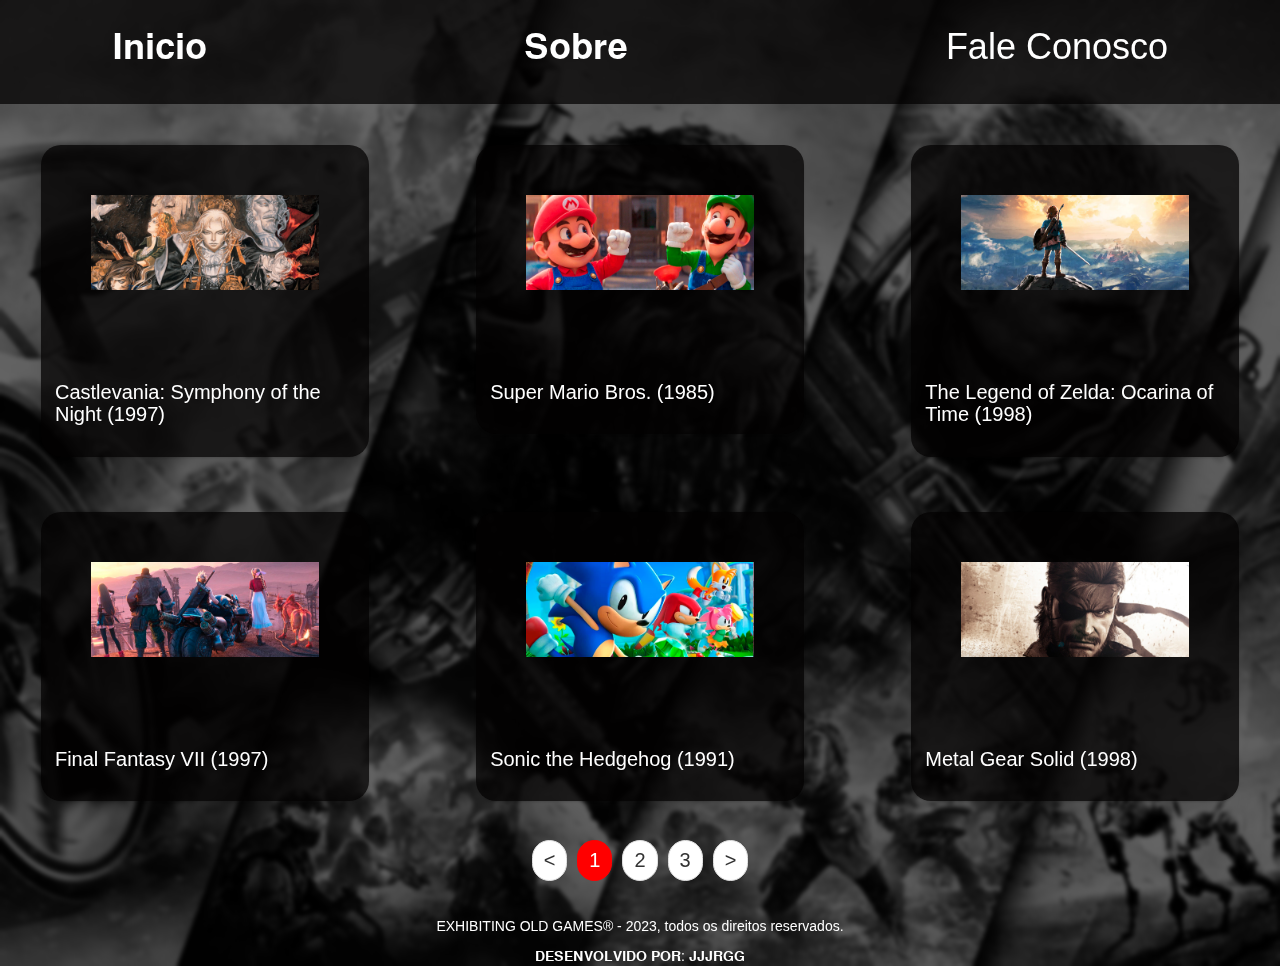
<file: index.html>
<!DOCTYPE html>
<html lang="en">
<head>
  <meta charset="UTF-8">
  <meta name="viewport" content="width=device-width, initial-scale=1.0">
  <link rel="stylesheet" href="style.css">
  <link rel="preconnect" href="https://fonts.gstatic.com" />
  <link href="https://fonts.googleapis.com/css?family=Passion+One:400,700,900|Roboto:400,700" rel="stylesheet">
  <link rel="stylesheet"href="https://stackpath.bootstrapcdn.com/bootstrap/4.1.3/css/bootstrap.min.css"integrity="sha384-MCw98/SFnGE8fJT3GXwEOngsV7Zt27NXFoaoApmYm81iuXoPkFOJwJ8ERdknLPMO"crossorigin="anonymous">
  <link rel="stylesheet" href="https://maxcdn.bootstrapcdn.com/bootstrap/3.3.7/css/bootstrap.min.css">
  <link href="https://fonts.googleapis.com/css?family=Montserrat" rel="stylesheet">
  <script src="https://ajax.googleapis.com/ajax/libs/jquery/3.3.1/jquery.min.js"></script>
  <script src="https://maxcdn.bootstrapcdn.com/bootstrap/3.3.7/js/bootstrap.min.js"></script>

 <body>
  

<nav class="bg">
    <a class="" href="index.html" title="Página Inicial"><h1>𝐈𝐧𝐢𝐜𝐢𝐨</h1></a>
    <a class="" href="index2.html" title="Sobre"><h1>𝐒𝐨𝐛𝐫𝐞</h1></a>
    <a class="" href="https://www.instagram.com/unex.oficial/" title="Ajuda"><h1>Fale Conosco</h1></a>
</nav>

</head>

</div>
                                    
</form>

</div>

<div class="box-pinacao">

<div class="item-pg">
    
    <article class="artigos">

        <div class="capa">
            <img src="image/castlevania.jpg" alt="slide" width="300px" height="300px">
        </div>

        <div class="desc">  

          <h3><a href="https://pt.wikipedia.org/wiki/Castlevania:_Symphony_of_the_Night" title="Jogos">Castlevania: Symphony of the Night (1997)</h3>
        </div>

    </article>

</div><!--1-->

<div class="item-pg">
    
    <article class="artigos">

        <div class="capa">
            <img src="image/Super_Mario.jpg" alt="slide" width="300px" height="300px">
        </div>

        <div class="desc">  
          
          <h3><a href="https://pt.wikipedia.org/wiki/Super_Mario_Bros." title="Jogos">Super Mario Bros. (1985)</a></h3>
        </div>

    </article>


</div><!--2-->

<div class="item-pg">
    
    <article class="artigos">

        <div class="capa">
            <img src="image/zelda.jpg" alt="slide" width="300px" height="300px">
        </div>

        <div class="desc">  
          
          <h3><a href="https://pt.wikipedia.org/wiki/The_Legend_of_Zelda:_Ocarina_of_Time" title="Jogos">The Legend of Zelda: Ocarina of Time (1998)</a></h3>
        </div>

    </article>

</div><!--3-->

<div class="item-pg">
    
    <article class="artigos">

        <div class="capa">
            <img src="image/Final Fantasy.jpg" alt="slide" width="300px" height="300px">
        </div>

        <div class="desc">  
          
          <h3><a href="https://pt.wikipedia.org/wiki/Final_Fantasy_VII" title="Jogos">Final Fantasy VII (1997) </a></h3>
        </div>

    </article>

</div><!--4-->

<div class="item-pg">
    
    <article class="artigos">

        <div class="capa">
            <img src="image/Sonic.jpg" alt="slide" width="300px" height="300px">
        </div>

        <div class="desc">  
          
          <h3><a href="https://pt.wikipedia.org/wiki/Sonic_the_Hedgehog_(personagem)" title="Jogos">Sonic the Hedgehog (1991) </a></h3>
        </div>

    </article>

</div><!--5-->

<div class="item-pg">
    
    <article class="artigos">

        <div class="capa">
            <img src="image/MetalGear.png.jpg" alt="slide" width="300px" height="300px">
        </div>

        <div class="desc">  
          
          <h3><a href="https://pt.wikipedia.org/wiki/Metal_Gear_Solid" title="Jogos">Metal Gear Solid (1998)</a></h3>
        </div>

    </article>

</div><!--6-->

<div class="item-pg">
    
    <article class="artigos">

        <div class="capa">
            <img src="image/DonkeyKong.jpg" alt="slide" width="300px" height="300px">
        </div>

        <div class="desc">  
          
          <h3><a href="https://pt.wikipedia.org/wiki/Donkey_Kong_Country" title="Jogos">Donkey Kong Country</a></h3>
        </div>

    </article>

</div><!--7-->

<div class="item-pg">
    
    <article class="artigos">

        <div class="capa">
            <img src="image/Pac-man.jpg" alt="slide" width="300px" height="300px">
        </div>

        <div class="desc">  
          
          <h3><a href="https://pt.wikipedia.org/wiki/Pac-Man" title="Jogos">Pac-Man</a></h3>
        </div>

    </article>

</div><!--8-->

<div class="item-pg">
    
    <article class="artigos">

        <div class="capa">
            <img src="image/Diablo.jpg" alt="slide" width="300px" height="300px">
        </div>

        <div class="desc">  
         
          <h3><a href="https://en.wikipedia.org/wiki/Diablo_(video_game)" title="Jogos">Diablo</a></h3>
        </div>

    </article>

</div><!--9-->

<div class="item-pg">
    
  <article class="artigos">

      <div class="capa">
          <img src="image/GTA_resized_resized_resized.png.jpg" alt="slide" >
      </div>

      <div class="desc">  
        
        <h3><a href="https://pt.wikipedia.org/wiki/Grand_Theft_Auto_Advance" title="Jogos">Grand Theft Auto Advance
        </a></h3>
      </div>

  </article>

</div><!--10-->


<div class="item-pg">
    
<article class="artigos">

    <div class="capa">
        <img src="image/SEGA.jpg" alt="slide" width="300px" height="300px">
    </div>

    <div class="desc">  
     
      <h3><a href="https://pt.wikipedia.org/wiki/California_Games" title="Jogos">California Games (Jogos de Verão) – Master System (1987)</a></h3>
    </div>

</article>

</div><!--11-->

<div class="item-pg">
    
<article class="artigos">

  <div class="capa">
      <img src="image/atari.png.jpg" alt="slide" width="300px" height="300px">
  </div>

  <div class="desc">  
    
    <h3><a href="https://www.atari2600.com.br/Atari/Roms/01nD/River_Raid" title="Jogos">River Raid – Atari (1982)</a></h3>
  </div>

</article>

</div><!--12-->

<div class="item-pg">
    
<article class="artigos">

<div class="capa">
    <img src="image/SuperNitendo.png.jpg" alt="slide" >
</div>

<div class="desc">  
  
  <h3><a href="https://pt.wikipedia.org/wiki/Super_Mario_World" title="Jogos">Super Mario World – Super Nintendo (1990)</a></h3>
</div>

</article>

</div><!--13-->

<div class="item-pg">
    
<article class="artigos">

<div class="capa">
  <img src="image/samuraishowdons.jpg" alt="slide" width="300px" height="300px">
</div>

<div class="desc">  

<h3><a href="https://pt.wikipedia.org/wiki/Samurai_Shodown_(jogo_eletr%C3%B4nico)" title="Jogos">Samurai Shodown – Neo Geo (1993)</a></h3>
</div>

</article>

</div><!--14-->

<div class="item-pg">
    
<article class="artigos">

<div class="capa">
  <img src="image/MedalHonor.jpg" alt="slide" width="300px" height="300px">
</div>

<div class="desc">  

<h3><a href="https://en.wikipedia.org/wiki/Medal_of_Honor_(1999_video_game)" title="Jogos">Medal of Honor – PS1 (1999)</a></h3>
</div>

</article>

</div><!--15-->

<div class="item-pg">
    
<article class="artigos">

<div class="capa">
  <img src="image/spaceInvaders.jpg" alt="slide" width="300px" height="300px">
</div>

<div class="desc">  

<h3><a href="https://pt.wikipedia.org/wiki/Space_Invaders" title="Jogos">Space Invaders</a></h3>
</div>

</article>

</div><!--17-->

<div class="item-pg">
    
<article class="artigos">

<div class="capa">
  <img  src="image/minecraft.jpg" alt="slide" width="300px" height="300px">
</div>

<div class="desc">  

<h3><a href="https://pt.wikipedia.org/wiki/Minecraft" title="Jogos">Minecraft</a></h3>
</div>

</article>

</div>
</div>

<ul class="btn-paginacao"></ul>

<script src="https://code.jquery.com/jquery-3.3.1.slim.min.js" integrity="sha384-q8i/X+965DzO0rT7abK41JStQIAqVgRVzpbzo5smXKp4YfRvH+8abtTE1Pi6jizo"crossorigin="anonymous"></script>
<script src="https://cdnjs.cloudflare.com/ajax/libs/popper.js/1.14.3/umd/popper.min.js"integrity="sha384-ZMP7rVo3mIykV+2+9J3UJ46jBk0WLaUAdn689aCwoqbBJiSnjAK/l8WvCWPIPm49"crossorigin="anonymous"></script>
<script src="https://stackpath.bootstrapcdn.com/bootstrap/4.1.3/js/bootstrap.min.js"integrity="sha384-ChfqqxuZUCnJSK3+MXmPNIyE6ZbWh2IMqE241rYiqJxyMiZ6OW/JmZQ5stwEULTy"></script>
<script src="jogos1.js"></script>

<footer>

</div>
<div class="main_footer_copy">
    
    <p class="m-b-footer"> EXHIBITING OLD GAMES® - 2023, todos os direitos reservados.</p> 
    
    <a href="https://www.instagram.com/flamengo/?hl=pt" class="hidden-link"><span>𝐃𝐄𝐒𝐄𝐍𝐕𝐎𝐋𝐕𝐈𝐃𝐎 𝐏𝐎𝐑: 𝐉𝐉𝐉𝐑𝐆𝐆</span></a>
</div>
</footer>

</body>

</html>
</file>
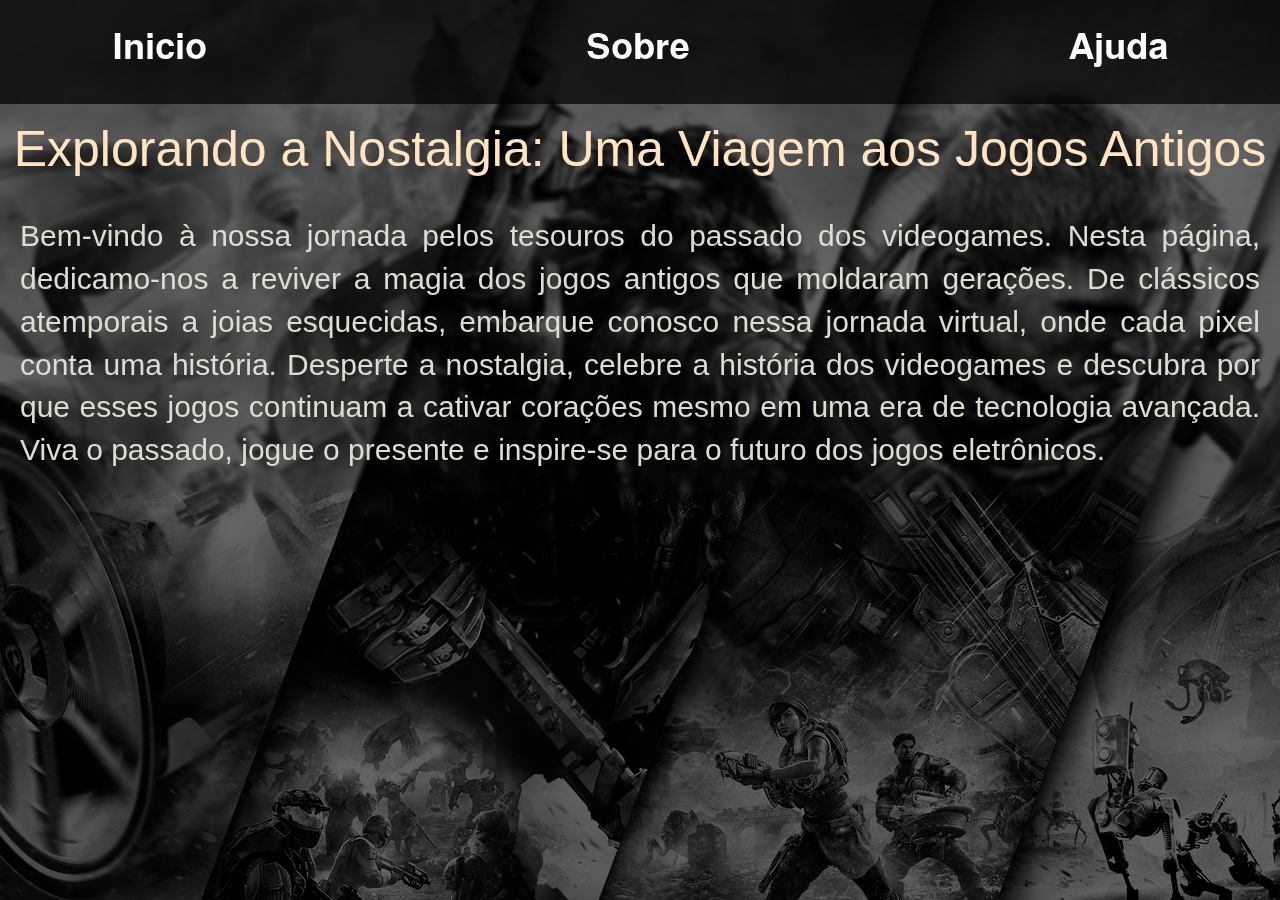
<file: index2.html>
<!DOCTYPE html>
<html lang="en">
<head>
  <meta charset="UTF-8">
  <meta name="viewport" content="width=device-width, initial-scale=1.0">
  <title>Sobre</title>
  <link rel="stylesheet" href="style.css">
  <link rel="preconnect" href="https://fonts.gstatic.com" />
  <link href="https://fonts.googleapis.com/css?family=Passion+One:400,700,900|Roboto:400,700" rel="stylesheet">
  <link rel="stylesheet"href="https://stackpath.bootstrapcdn.com/bootstrap/4.1.3/css/bootstrap.min.css"integrity="sha384-MCw98/SFnGE8fJT3GXwEOngsV7Zt27NXFoaoApmYm81iuXoPkFOJwJ8ERdknLPMO"crossorigin="anonymous">
  <link rel="stylesheet" href="https://maxcdn.bootstrapcdn.com/bootstrap/3.3.7/css/bootstrap.min.css">
  <link href="https://fonts.googleapis.com/css?family=Montserrat" rel="stylesheet">
  <script src="https://ajax.googleapis.com/ajax/libs/jquery/3.3.1/jquery.min.js"></script>
  <script src="https://maxcdn.bootstrapcdn.com/bootstrap/3.3.7/js/bootstrap.min.js"></script>
  <nav class="bg">
    <a class="" href="index.html" title="Página Inicial"><h1>𝐈𝐧𝐢𝐜𝐢𝐨</h1></a>
    <a class="" href="index2.html" title="Sobre"><h1>𝐒𝐨𝐛𝐫𝐞</h1></a>
    <a class="" href="index3.html" title="Ajuda"><h1>𝐀𝐣𝐮𝐝𝐚</h1></a>
</nav>
</head>
<body>
  <header class="Sobre">Explorando a Nostalgia: Uma Viagem aos Jogos Antigos</header>
  <div class="paragrafo">

Bem-vindo à nossa jornada pelos tesouros do passado dos videogames. 
Nesta página, dedicamo-nos a reviver a magia dos jogos antigos que 
moldaram gerações. De clássicos atemporais a joias esquecidas, embarque
 conosco nessa jornada virtual, onde cada pixel conta uma história. 
 Desperte a nostalgia, celebre a história dos videogames e descubra por que
  esses jogos continuam a cativar corações mesmo em uma era de tecnologia 
  avançada. Viva o passado, jogue o presente e inspire-se para o futuro
   dos jogos eletrônicos.
  </div>

  
</body>
</html>
</file>
<file: style.css>
body {
  background-image: url("./image/fundojogo.png");
  backdrop-filter: blur(2px);
  margin: 0;
  padding: 0;
}

nav.bg {
  align-items: center;
  justify-items: center;
  display: flex;
  width: 100%;
  padding: 0.5em 8em;
  background-color: rgba(3, 1, 1, 0.733);
  justify-content: space-between;
}

@media only screen and (max-width: 760px) {
  nav.bg {
    flex-direction: column;
  }
}

nav a {
  outline: none;
  color: rgb(255, 255, 255);
  font-size: 10pt;
  transition: 0.6s;
}

nav a:hover,
nav a:focus {
  transition: 0.4s;
  outline: none;
  color: rgb(255, 0, 0);
  overflow: hidden;
  text-decoration: none;
}

.artigos {
  margin-top: 10%;
  margin-left: 10%;
  margin-right: 10%;
  background-color: rgba(3, 1, 1, 0.733);
  backdrop-filter: blur(4px);
  box-shadow: 0px 1px 2px rgba(0, 0, 0, 0.15);
  margin-bottom: 1.0em;
  float: left;
  position: relative;
  overflow: hidden;
  border-radius: 20px;
  
}

.artigos .capa {
  overflow: hidden;
  position: relative;
}

.artigos img {
  left: 0%;
  max-width: 100% !important;
  width: 100%;
  height: auto;
  position: relative !important;
  border: none !important;
  display: block;
}

.artigos .desc {
  background-color: transparent;
  width: 100%;
  float: left;
  padding: 1em;
}

.artigos .desc time {
  width: 100%;
  float: left;
  font-size: 0.9em;
  color: #7d7d7d;
  font-family: 'open_sansregular';
}

.artigos .desc h3 {
  width: 100%;
  float: left;
  font-family: 'open_sanslight';
  font-size: 1.2em;
  color: #4d4d4d;
  text-align: left;
  padding: 0.4em 0em;
}

.artigos .desc h3 a {
  font-size: 20px;
  font-family: 'Franklin Gothic Medium', 'Arial Narrow', Arial, sans-serif;
  text-decoration: none;
  color: #ffffff;
  margin-top: 100px;
}
.artigos .desc h3 a:hover {
  text-decoration: none;
  color: #ff0000;
}

/*Paginação*/

.item-pg {
  padding: 0;
  width: 100%;
  float: left;
  background: transparent;
}

.page {
  width: 100%;
  float: left;
  background-color: transparent;
  display: none;
  margin-bottom: 20px;
}

.ativaPag {
  display: block;
}

.btn-paginacao {
  list-style-type: none;
  display: flex;
  padding: 0;
  width: max-content;
  margin: 30px auto;
}

.btn-paginacao li,
.btn-paginacao button {
  font-size: 20px;
  font-family: 'Franklin Gothic Medium', 'Arial Narrow', Arial, sans-serif;
  padding: 5px 11px;
  background-color: #fff;
  border: 1px solid #e0e0e0;
  cursor: pointer;
  border-radius: 50px;
  margin: 5px;
  transition: 0.3s;
}

.btn-paginacao li.ativaPag,
.btn-paginacao li:hover,
.btn-paginacao button.ativaPag,
.btn-paginacao button:hover {
  font-size: 20px;
  font-family: 'Franklin Gothic Medium', 'Arial Narrow', Arial, sans-serif;
  background-color: #ff0000;
  border: 1px solid rgb(255, 0, 0);
  color: #fff;
  transition: 0.3s;
}

@media (min-width: 48em) {
  .item-pg {
    width: 32%;
    float: left;
    margin-right: 2%;
  }
  .item-pg:nth-of-type(3n + 0) {
    margin-right: 0;
  }
}

h1 {
  text-align: center;
  padding-bottom: 20px;
}

footer {
  text-align: center;
}

.hidden-link {
  text-decoration: none;
  color: inherit;
}

.main_footer {
  background-color: #00b0d9;
  color: #ffffff;
  font-size: 0.875em;
}

.main_footer .content {
  float: left;
  width: 90%;
  margin: 0 5%;
  padding: 5em 0;
}
.container {
  float: left;
  width: 100%;
}

img {
  width: 100px;
  height: 100px;
  max-width: 100%;
  height: auto;
  vertical-align: middle;
  padding: 50px;
}

.capa {
  max-height: 300px;
}

.main_footer_copy{
  font-family: 'Franklin Gothic Medium', 'Arial Narrow', Arial, sans-serif;
 color: white;
}

.Sobre{
  color:bisque;
  font-family: 'Franklin Gothic Medium', 'Arial Narrow', Arial, sans-serif;
  font-size: 50px;
  text-align: center;
  padding: 10px;
}

.paragrafo{
  text-align: justify;
  margin-bottom: 20px;
  padding: 20px;
  font-size: medium;
  color: #ddded2;
  font-size: 30px;
  font-family: Arial, Helvetica, sans-serif;
}
</file>
